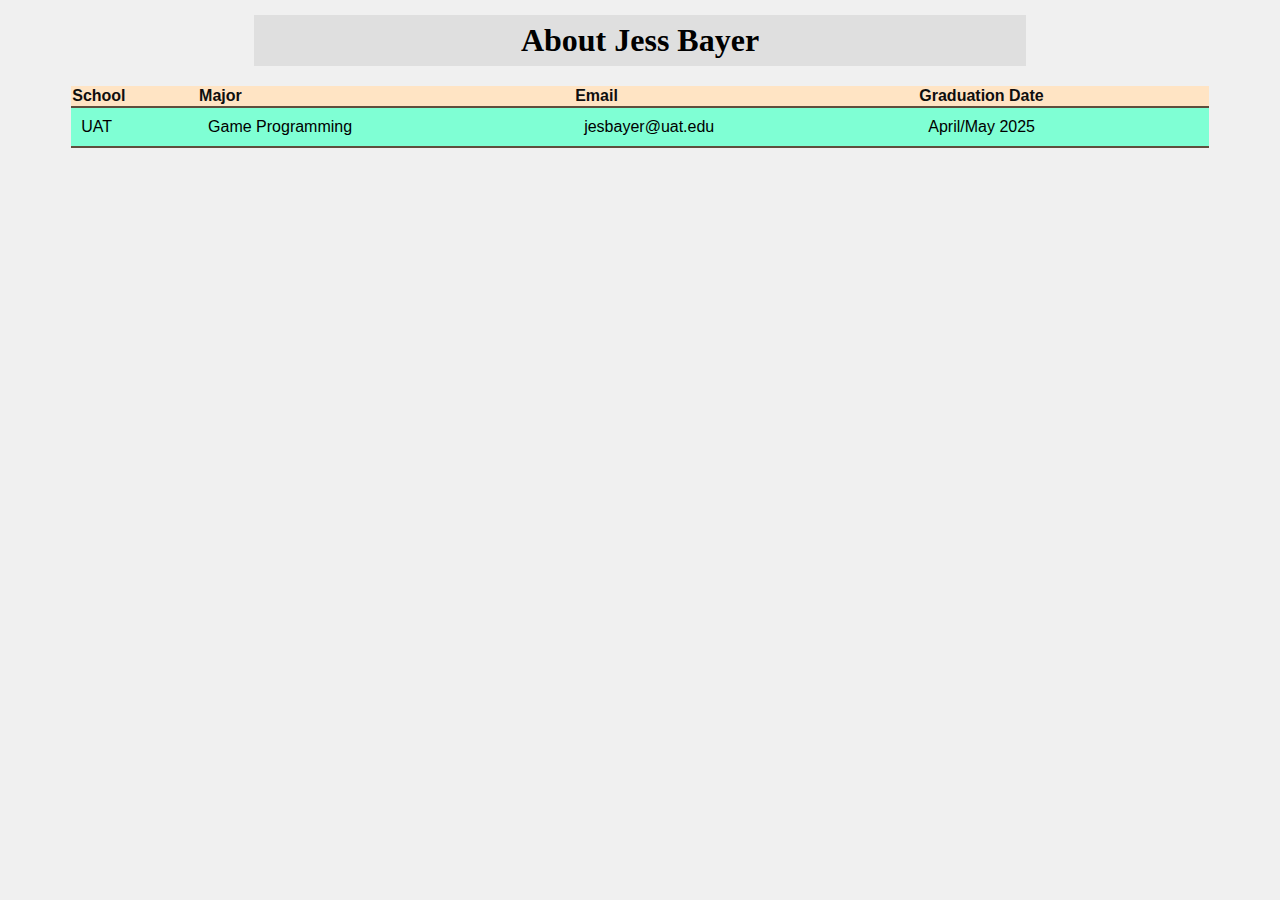
<file: index.html>
<!DOCTYPE html>
<html lang="en">
<head>
    <meta charset="UTF-8">
    <meta name="viewport" content="width=device-width, initial-scale=1.0">
    <title>Table About Me</title>
    <script src="JS/tableScript.js"></script>
    <link rel="stylesheet" href="Style/style.css"/>
</head>

<body>
    <h1>About Jess Bayer</h1>

    <div id="divTableContainer">
        <table id="tableData">
            <tr>
                <!-- This table has three columns -->
                <th>School</th>
                <th>Major</th>
                <th>Email</th>
                <th>Graduation Date</th>
            </tr>
        </table>
    </div>

    <!-- Add JS to the page -->
    <script>
        buildTable(data);
    </script>
</body>
</html>
</file>
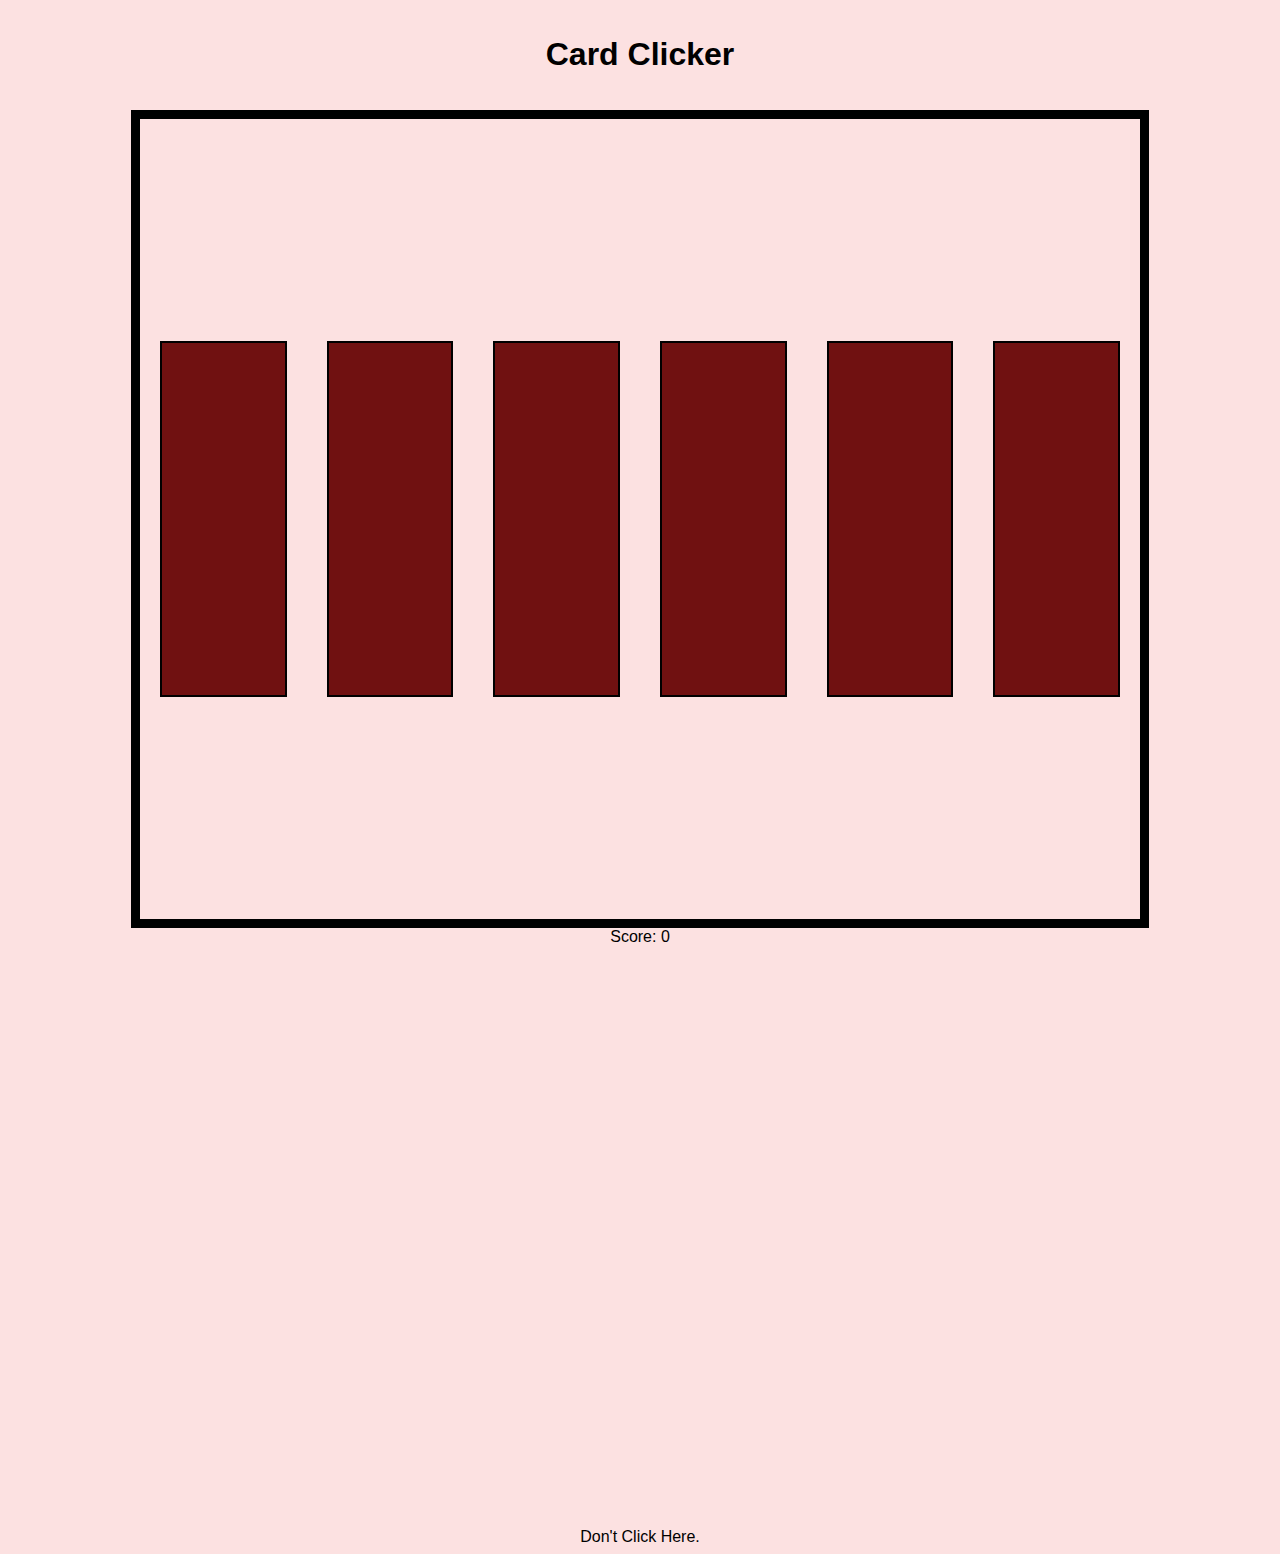
<file: 10 Assignment/main.html>
<!DOCTYPE html>
<html lang="en">
<head>
    <meta charset="UTF-8">
    <meta name="viewport" content="width=device-width, initial-scale=1.0">
    <title>Card Clicker</title>
    <link href="./css/main.css" rel="stylesheet">
</head>

<body>
    <header>
        <h1>Card Clicker</h1>
    </header>

    <main>
        <!-- Area for the cards -->
        <div id="divCards" on></div>

        <!-- Create area for the score -->
        <div id="divKey" onmousewheel="mouseScroll();">Score: 
            <span id="score">0</span>
        </div>

        <!-- Create area at the bottom -->
        <div id="divDontClick" ondblclick="dontClick();">
            Don't Click Here.
        </div>
    </main>

    <!-- Link the JavaScript -->
    <script src="./js/cards.js"></script>


</body>
</html>
</file>
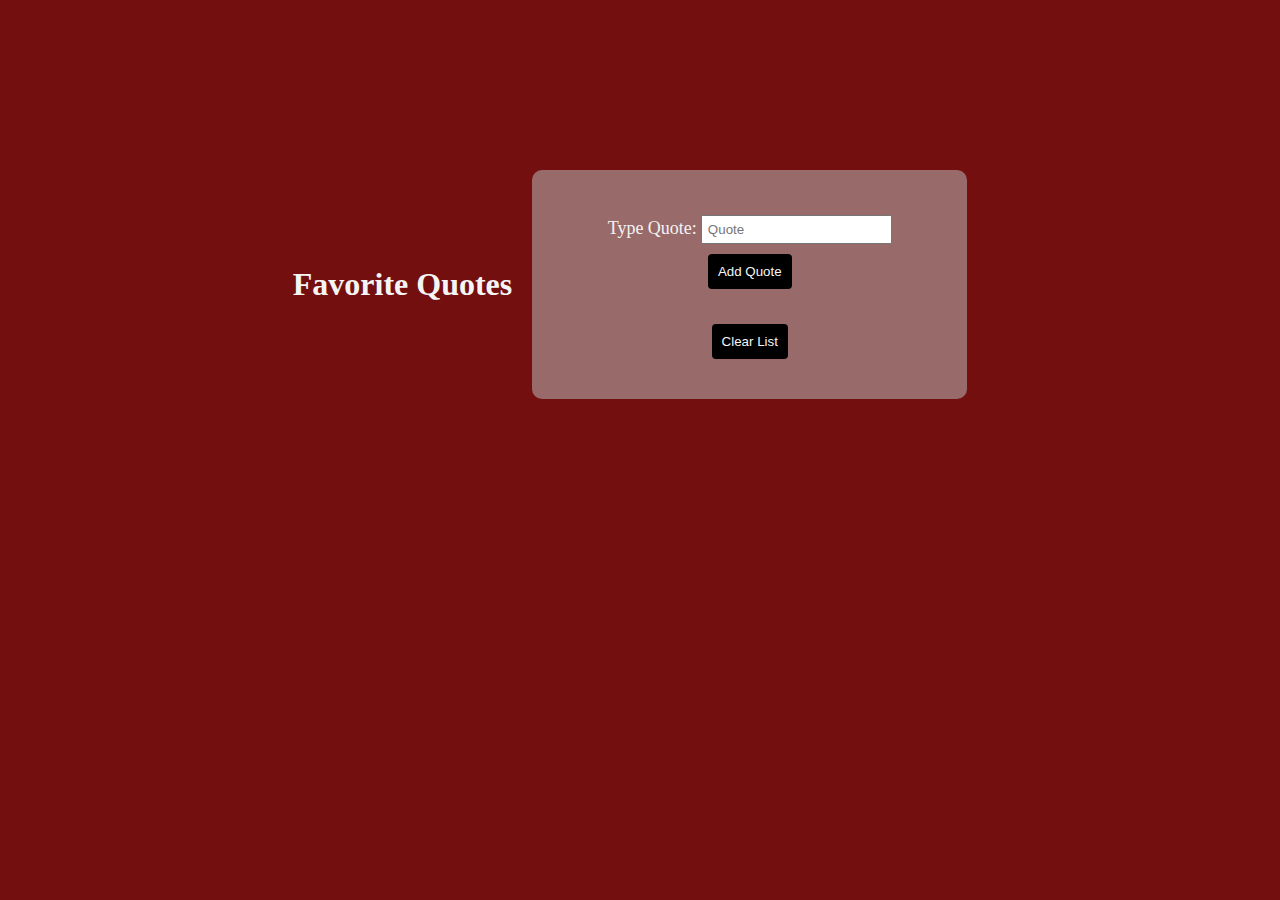
<file: 5 Assignment/main.html>
<!DOCTYPE html>
<html lang="en">
<head>
    <meta charset="UTF-8">
    <meta name="viewport" content="width=device-width, initial-scale=1.0">
    <title>Survey</title>
    <link rel="stylesheet" href="./css/style.css">
</head>

<body>
    <!-- Add a header to the page -->
    <header>
        <h1>Favorite Quotes</h1>
    </header>

    <!-- Create a container for the text entry field -->
    <main class="container">
        <form id="favQuote" onsubmit="addQuote(event);">
            <!-- Add label for text box -->
            <label for="txtQuote">Type Quote:</label>
            <!-- Add textbox -->
            <input type="text" id="txtQuote" name="txtQuote" placeholder="Quote" required>
            <!-- Add submit button -->
            <button type="submit">Add Quote</button>
        </form>

        <!-- Add a section for the array to display data -->
        <div id="divQuoteList"></div>
        <button onclick="clearList();">Clear List</button>
    </main>

    <!-- Link the Javascript -->
    <script src="./js/arrayScript.js"></script>

    
</body>
</html>
</file>
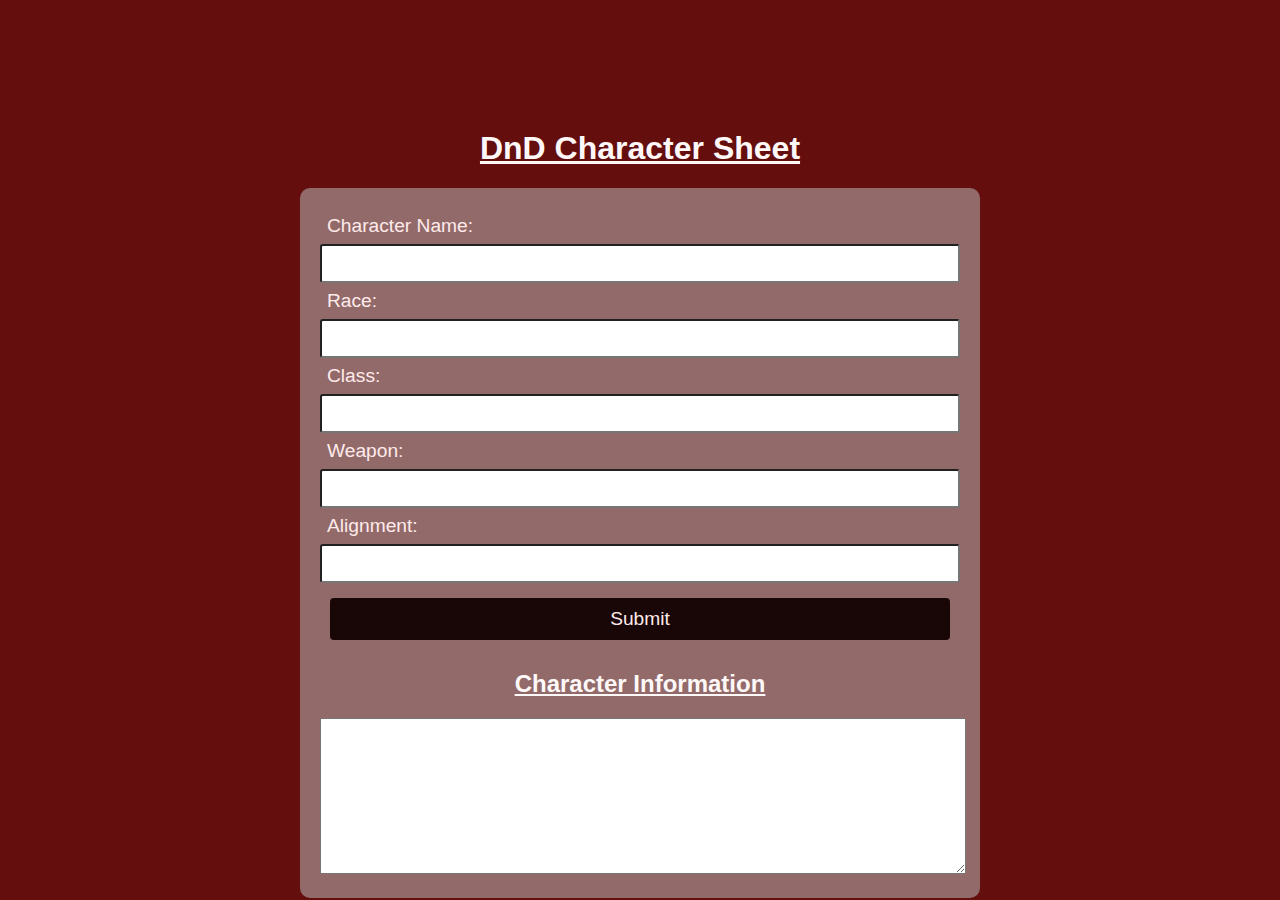
<file: 6 Assignment/main.html>
<!DOCTYPE html>
<html lang="en">
<head>
    <meta charset="UTF-8">
    <meta name="viewport" content="width=device-width, initial-scale=1.0">
    <title>Character Sheet</title>
    <link rel="stylesheet" href="./css/style.css">
</head>

<body>
    <!-- Add a header to the page -->
    <header>
        <h1>DnD Character Sheet</h1>
    </header>

    <!-- Create a container for the text entry field -->
    <main class="container">
        <!-- Form where the data get entered -->
        <form id="frmGameDetails">
            <label for="txtCharName">Character Name: </label>
            <input type="text" id="txtCharName" name="txtCharName" required>

            <label for="txtRace">Race: </label>
            <input type="text" id="txtRace" name="txtRace" required>

            <label for="txtClass">Class: </label>
            <input type="text" id="txtClass" name="txtClass" required>

            <label for="txtWeapon">Weapon: </label>
            <input type="text" id="txtWeapon" name="txtWeapon" required>

            <label for="txtAlign">Alignment: </label>
            <input type="text" id="txtAlign" name="txtAlign" required>
            
            <!-- Submit button -->
            <button type="submit" onclick="submitForm();">Submit</button>
        </form>

        <!-- Add a section for the character information to be displayed -->
        <div id="charInfo">
            <h2>Character Information</h2>
            <textarea id="txtAOutput" readonly></textarea>
        </div> 
    </main>

    <!-- Link the Javascript -->
    <script src="./js/formScript.js"></script>

    
</body>
</html>
</file>
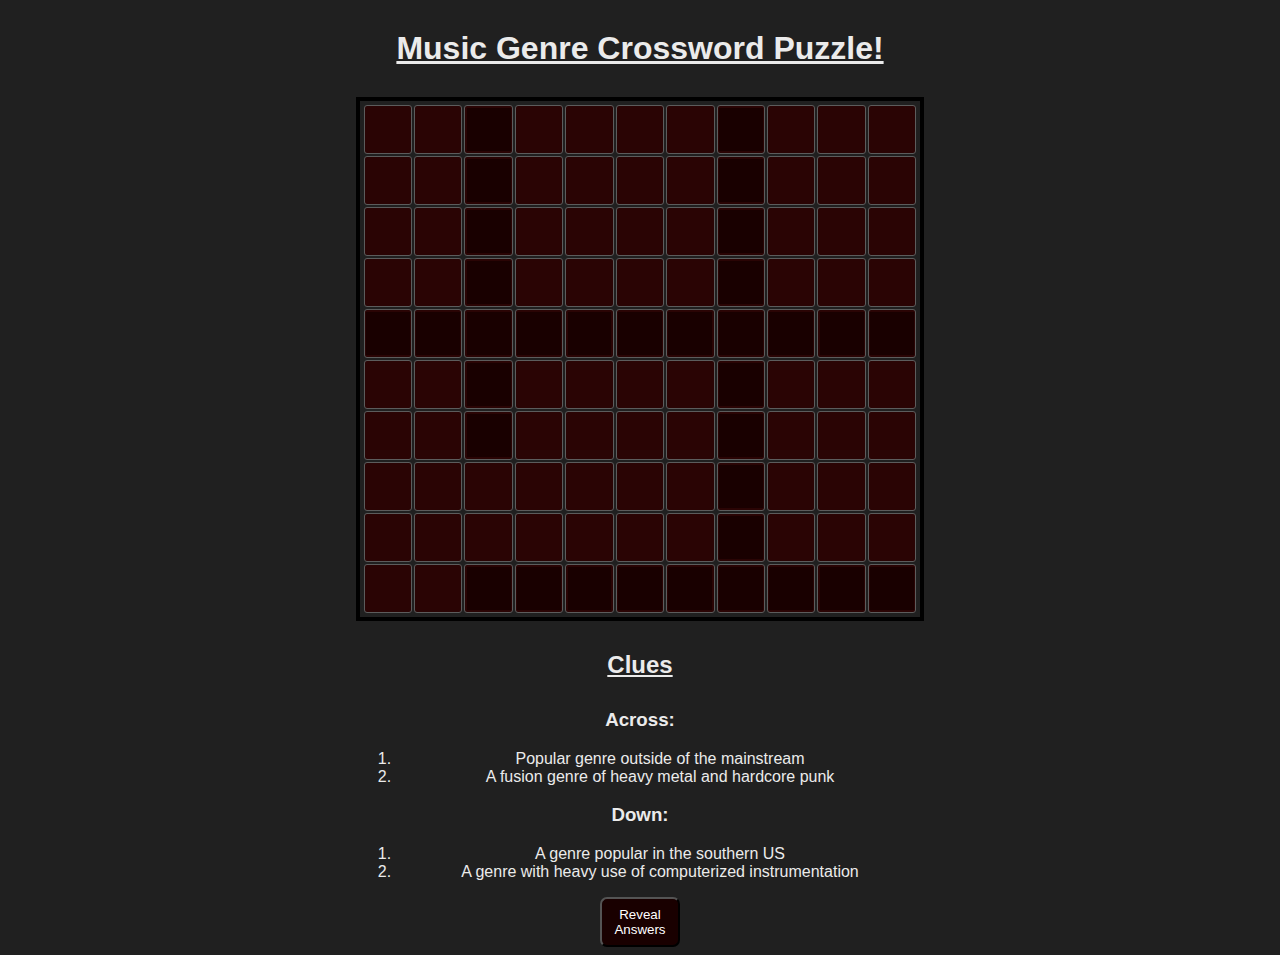
<file: 7 Assignment/crossword.html>
<!DOCTYPE html>
<html lang="en">
<head>
    <meta charset="UTF-8">
    <meta name="viewport" content="width=device-width, initial-scale=1.0">
    <title>Crossword Puzzle</title>
    <link href="./css/crosswordCSS.css" rel="stylesheet">
</head>

<body>
    <header>
        <h1>Music Genre Crossword Puzzle!</h1>
    </header>

    <main>
        <table id="tblPuzzle"></table>

        <h2>Clues</h2>

        <h3>Across:</h3>
        <ol>
            <li>Popular genre outside of the mainstream</li>
            <li>A fusion genre of heavy metal and hardcore punk</li>
        </ol>

        <h3>Down:</h3>
        <ol>
            <li>A genre popular in the southern US</li>
            <li>A genre with heavy use of computerized instrumentation</li>
        </ol>

        <button onclick="revealAns();">Reveal Answers</button>
    </main>

    <script src="./js/crosswordJS.js"></script>
    
</body>
</html>
</file>
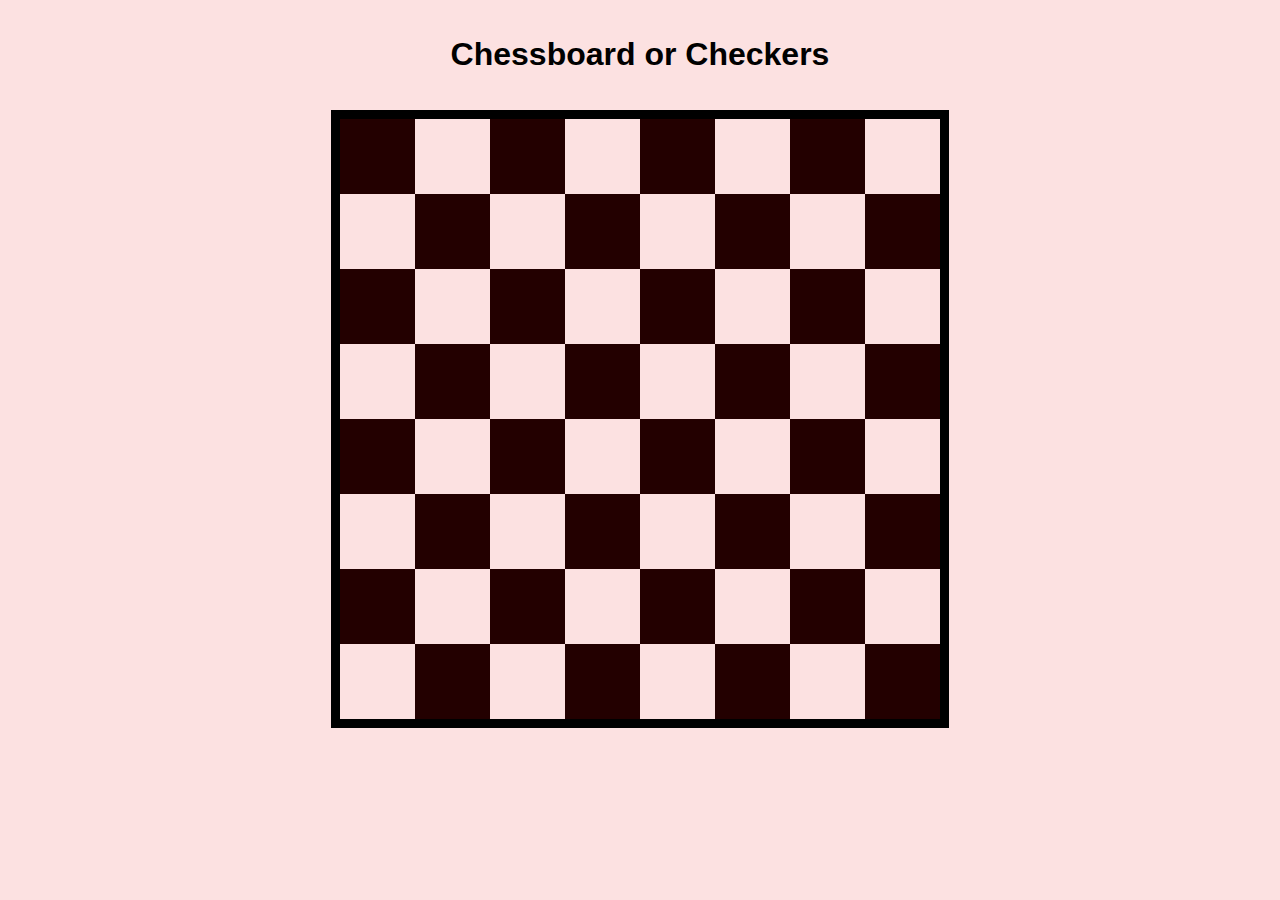
<file: 8 Assignment/crossword.html>
<!DOCTYPE html>
<html lang="en">
<head>
    <meta charset="UTF-8">
    <meta name="viewport" content="width=device-width, initial-scale=1.0">
    <title>Chessboard</title>
    <link href="./css/chessboard.css" rel="stylesheet">
</head>

<body>
    <header>
        <h1>Chessboard or Checkers</h1>
    </header>

    <!-- Area for the chessboard -->
    <main>
        <div id="divChessboard"></div>
    </main>

    <!-- Link the JavaScript -->
    <script src="./js/chessboard.js"></script>

    <!-- Call the build function and send the div using id -->
    <script>
        // Assign the chessboard variable to the div using the id
        var chessboard = document.getElementById("divChessboard");

        // Create the board
        createBoard(chessboard);
    </script>

</body>
</html>
</file>
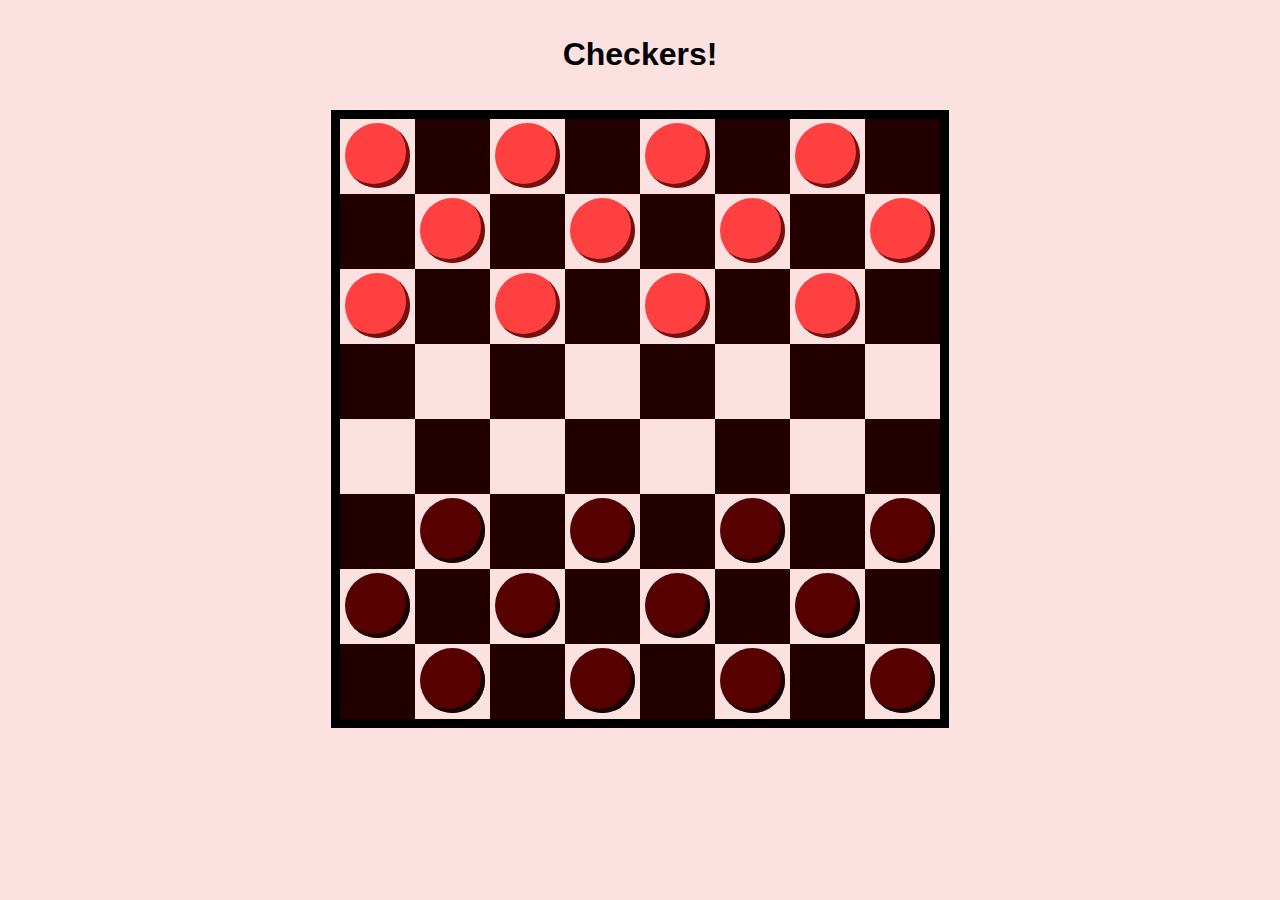
<file: 9 Assignment/checkers.html>
<!DOCTYPE html>
<html lang="en">
<head>
    <meta charset="UTF-8">
    <meta name="viewport" content="width=device-width, initial-scale=1.0">
    <title>Checkersboard</title>
    <link href="./css/checkersboard.css" rel="stylesheet">
</head>

<body>
    <header>
        <h1>Checkers!</h1>
    </header>

    <!-- Area for the checkersboard -->
    <main>
        <div id="divCheckersboard"></div>
        <span id="selectedSqr" style="display: none;"></span>
    </main>

    <!-- Link the JavaScript -->
    <script src="./js/checkersboard.js"></script>

    <!-- Call the build function and send the div using id -->
    <script>
        // Assign the checkersboard variable to the div using the id
        var checkersboard = document.getElementById("divCheckersboard");

        // Create the board
        createBoard(checkersboard);
    </script>

</body>
</html>
</file>
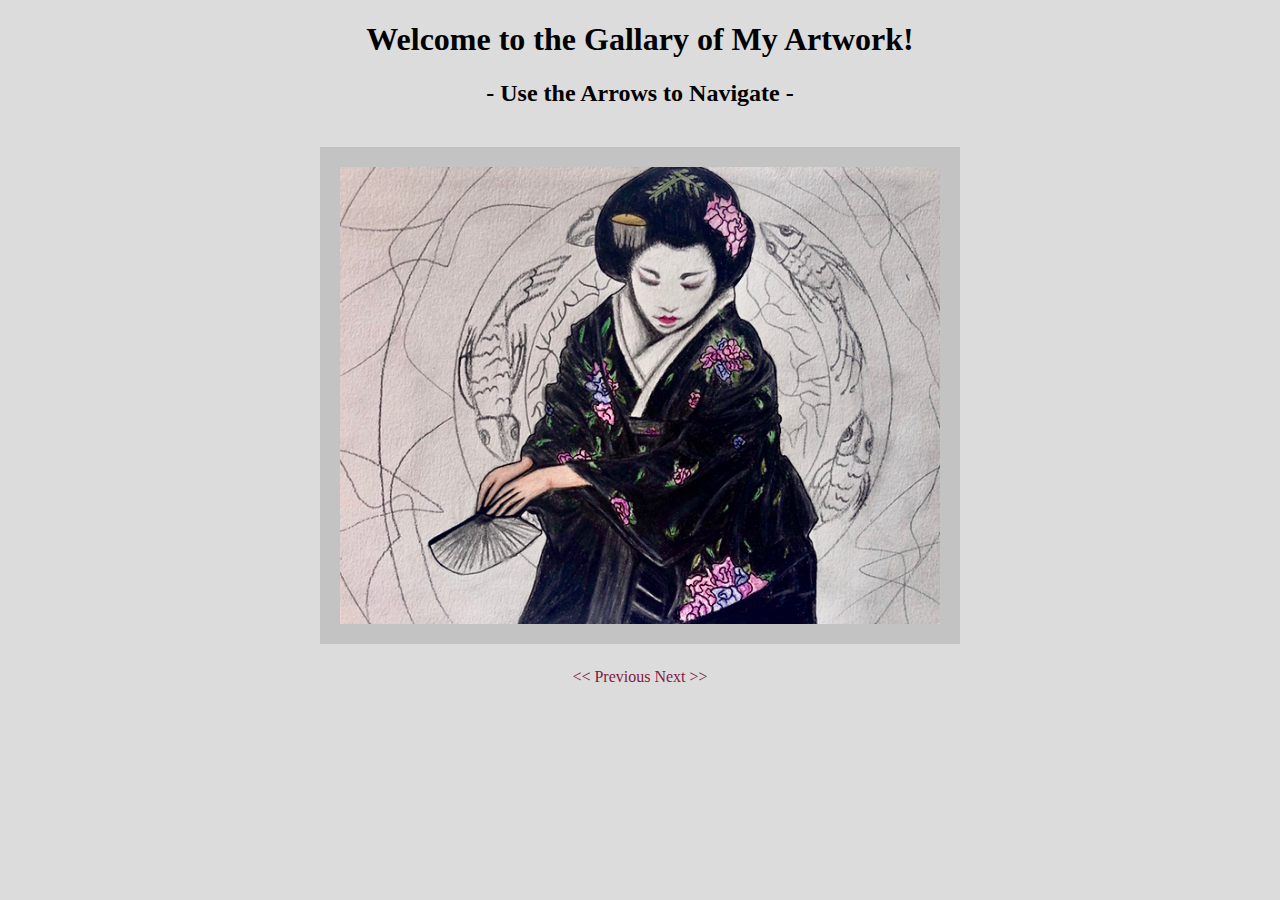
<file: Assignment/main.html>
<!DOCTYPE html>
<html lang="en">
<head>
    <meta charset="UTF-8">
    <meta name="viewport" content="width=device-width, initial-scale=1.0">
    <title>Art Gallery</title>
    <link rel="stylesheet" href="style.css">
</head>

<body>
    <!-- Create the header for the web page -->
    <header>
        <h1>Welcome to the Gallary of My Artwork!</h1>
        <h2>- Use the Arrows to Navigate -</h2>
    </header>

    <!-- Create a div that will display the slideshow -->
    <div class="centered">
        <!-- Set the initial image -->
        <img src="./Images/geisha.png" id="imgPicture" alt="Geisha">

        <!-- Add in the navigation links -->
        <br>
        <a id="anchorPrevLink" href="#">&lt;&lt; Previous</a>
        <a id="anchorNextLink" href="#">Next &gt;&gt;</a>
    </div>

    <!-- Link the script that will display and cycle through the photos in the slideshow -->
    <script src="slideshowScript.js"></script>

</body>
</html>
</file>
<file: Style/style.css>
body {
    background-color: rgb(240, 240, 240);
}
h1 {
    text-align: center;
    background-color: rgb(223, 223, 223);
    width: 60%;
    margin: 0 auto;
    margin-bottom: 20px;
    margin-top: 15px;
    padding: 7px;
}

table {
    border-collapse: collapse;
    width: 90%;
    max-width: 90%;
    margin: 0 auto;
    font-family: 'Gill Sans', 'Gill Sans MT', Calibri, 'Trebuchet MS', sans-serif;
}

th {
    background-color: bisque;
    color:rgb(15, 14, 14);
    font-weight: 12px;
    text-align: left;
    border-bottom: 1px solid rgb(134, 110, 87);
}

td {
    padding: 10px;
    border-bottom: 1px solid rgb(134, 110, 87);
}

tr {
    background-color: rgb(252, 238, 220);
}

tr:nth-child(even) {
    background-color: aquamarine;
}

tr:hover {
    background-color: rgb(221, 198, 170);
}

tr:last-child {
    border-bottom: 2px solid rgb(95, 78, 61);
}
</file>
<file: 10 Assignment/css/main.css>
body {
    background-color: rgb(252, 225, 225);
    font-family: 'Trebuchet MS', 'Lucida Sans Unicode', 'Lucida Grande', 'Lucida Sans', Arial, sans-serif;
    color: rgb(235, 235, 235);
    text-align: center;
    color: black;
}
#divCards {
    width: 1000px;
    height: 800px;
    border: 9px solid black;
    margin: 0 auto;
    display: flex;
    align-items: center;
}
#divDontClick {
    height: 500px;
    margin-top: 100px;
    display: flex;
    align-items:end;
    justify-content: center;   
}
.card {
    float: left;
    width: 25%;
    height: 44%;
    margin: 20px;
    border: 2px solid black;
}
.card-front {
    background-color: rgb(112, 17, 17);
}
.card-back {
    background-color: rgb(35, 0, 0);
}
.card-front:hover {
    background-color: rgb(143, 38, 38);
}
.card-back:hover {
    background-color: rgb(74, 2, 2);
}
h1 {
    padding: 15px;
}
</file>
<file: 5 Assignment/css/style.css>
body {
    justify-content: center;
    align-items: center;
    display: flex;
    background-color: rgb(115, 15, 15);
    color: white;
    margin-top: 150px;
}
h1 {
    color: whitesmoke;
}
form {
    margin: 15px;
}
button {
    background-color: black;
    color: whitesmoke;
    border: none;
    border-radius: 4px;
    cursor: pointer;
    margin: 10px;
    padding: 10px;
}
.container {
    background-color: rgba(184, 184, 184, 0.54);
    padding: 30px;
    border-radius: 10px;
    max-width: 375px;
    text-align: center;
    margin: 20px;
}
.array {
    border-style: solid;
    border-color: black;
    border-radius: 1px;
    background-color: rgb(213, 213, 213);
    color: black;
    margin: 10px;
    padding: 5px;
    width: 50%;
    margin: 0 auto;
    margin-bottom: 15px;
}

label {
    font-size: large;
    color: rgb(243, 243, 243);
}
input {
    padding: 5px;
}
</file>
<file: 6 Assignment/css/style.css>
/* Style each section of the site */
body {
    background-color: rgb(100, 14, 14);
    color: white;
    margin: 0;
    padding: 0;
    margin-top: 130px;
    font-family:'Segoe UI', Tahoma, Geneva, Verdana, sans-serif
}
h1, h2 {
    color: rgb(255, 248, 248);
    text-align: center;
    text-decoration: underline;
}
.container {
    width: 50%;
    margin: auto;
    background-color: rgba(184, 184, 184, 0.54);
    padding: 20px;
    border-radius: 10px;   
}
form {
    display: flex;
    flex-direction: column;
}
button {
    background-color: rgb(25, 6, 6);
    color: rgb(255, 234, 234);
    border: none;
    border-radius: 4px;
    cursor: pointer;
    margin: 10px;
    padding: 10px;
    font-size: larger;
    margin-top: 15px;
}
label {
    font-size: larger;
    color: rgb(255, 234, 234);
    margin: 7px;
}
input {
    padding: 10px;
    border-radius: 3px;
    box-sizing: border-box;
}
textarea {
    height: 150px;
    width: 100%;
}
</file>
<file: 7 Assignment/css/crosswordCSS.css>
body {
    background-color: rgb(32, 32, 32);
    font-family: 'Franklin Gothic Medium', 'Arial Narrow', Arial, sans-serif;
    color: rgb(235, 235, 235);
    text-align: center;
}
main {
    width: 45%;
    margin: 0 auto;
}
h1, h2 {
    text-decoration: underline;
    margin: 30px;
    text-align: center;
    
}
table {
    margin-top: 50px;
    padding: 2px;
    border: 4px solid black;
    margin: 0 auto;
}
td {
    text-align: center;
    vertical-align: middle;
    background-color: rgb(42, 4, 4);
    width: 45px;
    height: 45px;
    border: 1px solid rgb(92, 92, 92);
    border-collapse: collapse;
    border-radius: 3px;
    color: white;
}
input {
    width: 90%;
    height: 90%;
    border: none;
    text-align: center;
    
    background-color: rgb(25, 0, 0);
    color: white;
}

button {
    width: 80px;
    padding: 8px;
    border-radius: 7px;
    background-color: rgb(25, 0, 0);
    color: white;
    text-align: center;
}
</file>
<file: 8 Assignment/css/chessboard.css>
body {
    background-color: rgb(252, 225, 225);
    font-family: 'Franklin Gothic Medium', 'Arial Narrow', Arial, sans-serif;
    color: rgb(235, 235, 235);
    text-align: center;
    color: black;
}
#divChessboard {
    width: 600px;
    height: 600px;
    border: 9px solid black;
    margin: 0 auto;
}
.chessSqr {
    float: left;
    width: 75px;
    height: 75px;
    background-color: rgb(252, 225, 225);
}
h1 {
    padding: 15px;
}
</file>
<file: 9 Assignment/css/checkersboard.css>
body {
    background-color: rgb(252, 225, 225);
    font-family: 'Franklin Gothic Medium', 'Arial Narrow', Arial, sans-serif;
    color: rgb(235, 235, 235);
    text-align: center;
    color: black;
}
#divCheckersboard {
    width: 600px;
    height: 600px;
    border: 9px solid black;
    margin: 0 auto;
}
.checkersSqr {
    float: left;
    width: 75px;
    height: 75px;
    background-color: rgb(252, 225, 225);
}
h1 {
    padding: 15px;
}
.checker {
    width: 65px;
    height: 65px;
    margin: 0 auto;
    margin-top: 4px;
    border-radius: 50%;
    
}
.checker-w {
    background-color: rgb(255, 64, 64);
    box-shadow: inset -4px -4px  rgb(115, 16, 16);
}
.checker-b {
    background-color: rgb(86, 0, 0);
    box-shadow: inset -4px -4px  rgb(23, 2, 2);
}
</file>
<file: Assignment/style.css>
/* Add styles to the web page */
body {
    background-color: gainsboro;
    text-align: center;
}
#imgPicture {
    width: 600px;
    margin: 20px;
    padding: 20px;
    background-color: rgb(195, 195, 195);
}
a {
    text-decoration: none;
    color: rgb(128, 27, 61);
}
a:hover {
    text-decoration: underline;
}
.centered {
    text-align: center;
}
</file>
